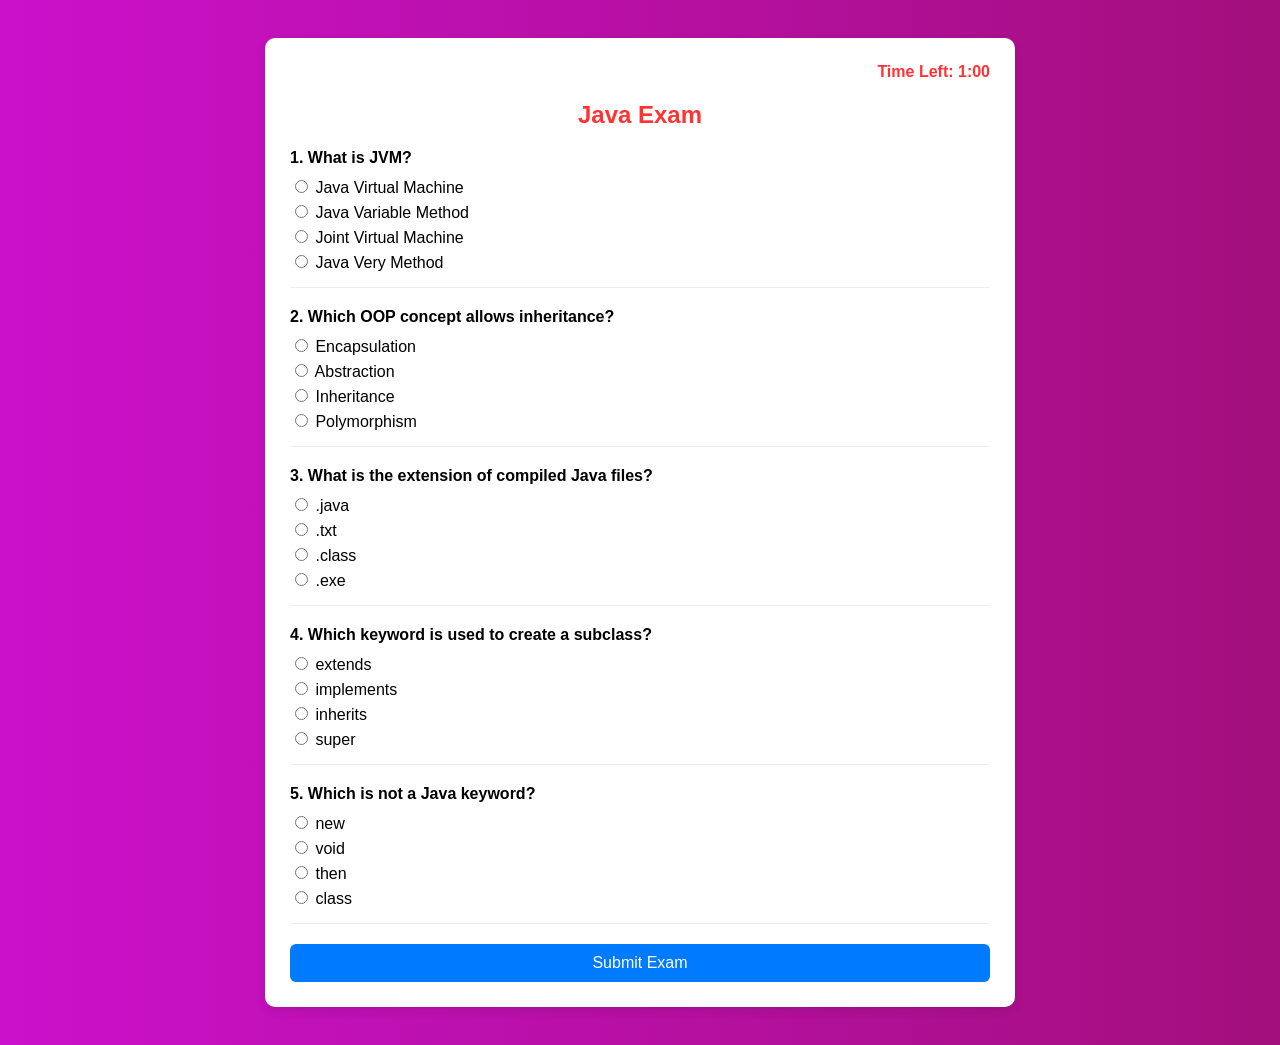
<file: question.html>
<!DOCTYPE html>
<html lang="en">
<head>
  <meta charset="UTF-8" />
  <meta name="viewport" content="width=device-width, initial-scale=1.0"/>
  <title>Java Exam</title>
  <style>
    body {
      font-family: Arial, sans-serif;
      background: linear-gradient(to right, #cb11cb, #a30f7c);
      padding: 30px;
    }

    .container {
      background: white;
      padding: 25px;
      border-radius: 10px;
      max-width: 700px;
      margin: 0 auto;
      box-shadow: 0 4px 10px rgba(0, 0, 0, 0.1);
    }

    h2 {
      text-align: center;
      color: #ff3333;
    }

    .timer {
      text-align: right;
      font-weight: bold;
      color: #ff3333;
      margin-bottom: 15px;
    }

    .question {
      margin: 20px 0;
      padding-bottom: 10px;
      border-bottom: 1px solid #eee;
    }

    .question-title {
      font-weight: bold;
      margin-bottom: 10px;
    }

    label {
      display: block;
      margin: 5px 0;
    }

    button {
      margin-top: 20px;
      padding: 10px 25px;
      font-size: 16px;
      background-color: #007BFF;
      color: white;
      border: none;
      border-radius: 6px;
      cursor: pointer;
      display: block;
      width: 100%;
    }

    button:hover {
      background-color: #0056b3;
    }
  </style>
</head>
<body>

  <div class="container">
    <div class="timer" id="timer">Time Left: 1:00</div>
    <h2>Java Exam</h2>
    <form id="examForm">
      <div class="question">
        <div class="question-title">1. What is JVM?</div>
        <label><input type="radio" name="q1" value="a"> Java Virtual Machine</label>
        <label><input type="radio" name="q1" value="b"> Java Variable Method</label>
        <label><input type="radio" name="q1" value="c"> Joint Virtual Machine</label>
        <label><input type="radio" name="q1" value="d"> Java Very Method</label>
      </div>

      <div class="question">
        <div class="question-title">2. Which OOP concept allows inheritance?</div>
        <label><input type="radio" name="q2" value="a"> Encapsulation</label>
        <label><input type="radio" name="q2" value="b"> Abstraction</label>
        <label><input type="radio" name="q2" value="c"> Inheritance</label>
        <label><input type="radio" name="q2" value="d"> Polymorphism</label>
      </div>

      <div class="question">
        <div class="question-title">3. What is the extension of compiled Java files?</div>
        <label><input type="radio" name="q3" value="a"> .java</label>
        <label><input type="radio" name="q3" value="b"> .txt</label>
        <label><input type="radio" name="q3" value="c"> .class</label>
        <label><input type="radio" name="q3" value="d"> .exe</label>
      </div>

      <div class="question">
        <div class="question-title">4. Which keyword is used to create a subclass?</div>
        <label><input type="radio" name="q4" value="a"> extends</label>
        <label><input type="radio" name="q4" value="b"> implements</label>
        <label><input type="radio" name="q4" value="c"> inherits</label>
        <label><input type="radio" name="q4" value="d"> super</label>
      </div>

      <div class="question">
        <div class="question-title">5. Which is not a Java keyword?</div>
        <label><input type="radio" name="q5" value="a"> new</label>
        <label><input type="radio" name="q5" value="b"> void</label>
        <label><input type="radio" name="q5" value="c"> then</label>
        <label><input type="radio" name="q5" value="d"> class</label>
      </div>

      <button type="button" onclick="submitExam()">Submit Exam</button>
    </form>
  </div>

  <script>
    const correctAnswers = {
      q1: "a", // Java Virtual Machine
      q2: "c", // Inheritance
      q3: "c", // .class
      q4: "a", // extends
      q5: "c"  // then (not a Java keyword)
    };

    const fullName = sessionStorage.getItem("fullname") || "Unknown";
    const email = sessionStorage.getItem("email") || "unknown@example.com";
    const course = sessionStorage.getItem("course") || "Unknown";

    function submitExam() {
      let score = 0;
      const total = Object.keys(correctAnswers).length;

      for (let q in correctAnswers) {
        const selected = document.querySelector(`input[name="${q}"]:checked`);
        if (selected && selected.value === correctAnswers[q]) {
          score++;
        }
      }

      const examData = {
        name: fullName,
        email: email,
        course: course,
        score: score
      };

      fetch('http://localhost:8080/api/results', {
        method: 'POST',
        headers: { 'Content-Type': 'application/json' },
        body: JSON.stringify(examData)
      })
      .then(response => {
        if (response.ok) {
          alert("✅ Exam submitted successfully!");
          window.location.href = "result.html";
        } else {
          alert("❌ Failed to submit exam. Try again.");
        }
      })
      .catch(error => {
        console.error("Error submitting exam:", error);
        alert("Error submitting exam.");
      });
    }

    // Timer (1 minute countdown)
    let timeLeft = 60;
    const timerDisplay = document.getElementById("timer");

    const countdown = setInterval(() => {
      const minutes = Math.floor(timeLeft / 60);
      const seconds = timeLeft % 60;
      timerDisplay.textContent = `Time Left: ${minutes}:${seconds < 10 ? '0' : ''}${seconds}`;

      if (timeLeft <= 0) {
        clearInterval(countdown);
        submitExam(); // Auto-submit
      }

      timeLeft--;
    }, 1000);
  </script>

</body>
</html>
</file>
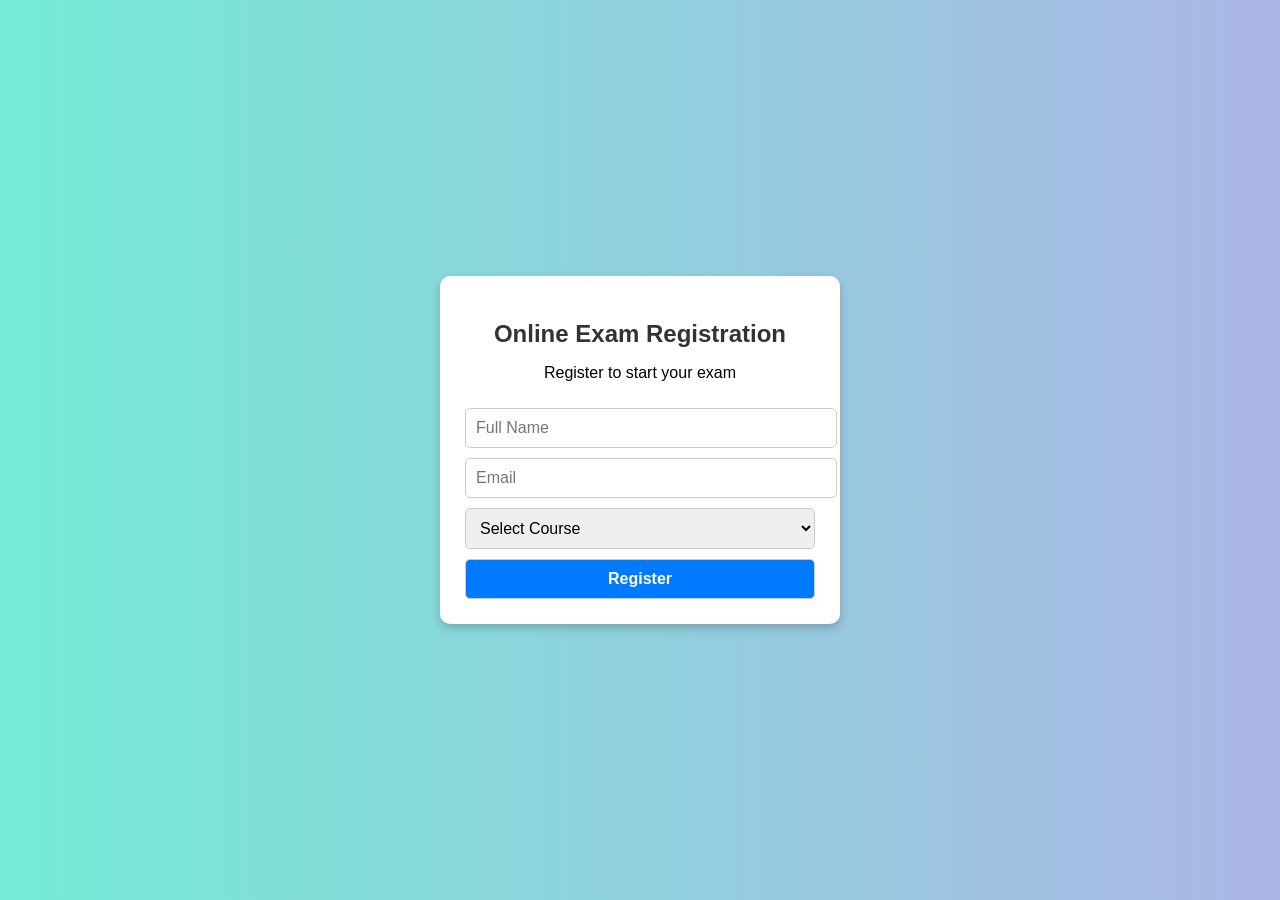
<file: Register.html>
<!DOCTYPE html>
<html lang="en">
<head>
  <meta charset="UTF-8" />
  <meta name="viewport" content="width=device-width, initial-scale=1.0"/>
  <title>Online Exam Registration</title>
  <style>
    body {
      font-family: Arial, sans-serif;
      background: linear-gradient(to right, #74ebd5, #acb6e5);
      display: flex;
      justify-content: center;
      align-items: center;
      height: 100vh;
      margin: 0;
    }

    .container {
      background: white;
      padding: 25px;
      border-radius: 10px;
      box-shadow: 0px 4px 10px rgba(0, 0, 0, 0.2);
      width: 350px;
      text-align: center;
    }

    h2 {
      margin-bottom: 10px;
      color: #333;
    }

    input, select, button {
      width: 100%;
      padding: 10px;
      margin-top: 10px;
      border: 1px solid #ccc;
      border-radius: 5px;
      font-size: 16px;
    }

    button {
      background: #007BFF;
      color: white;
      cursor: pointer;
      transition: 0.3s;
      font-weight: bold;
    }

    button:hover {
      background: #0056b3;
    }

    .note {
      margin-top: 10px;
      font-size: 0.9em;
    }

    .note a {
      color: #007BFF;
      text-decoration: underline;
    }
  </style>
</head>
<body>
  <div class="container">
    <h2>Online Exam Registration</h2>
    <p>Register to start your exam</p>

    <form onsubmit="registerAndRedirect(event)">
      <input type="text" name="fullname" id="fullname" placeholder="Full Name" required />
      <input type="email" name="email" id="email" placeholder="Email" required />

      <select name="course" id="course" required>
        <option value="" disabled selected>Select Course</option>
        <option value="Java">Java</option>
      </select>

      <button type="submit">Register</button>
    </form>

  </div>

  <script>
    function registerAndRedirect(event) {
      event.preventDefault();

      const fullname = document.getElementById("fullname").value;
      const email = document.getElementById("email").value;
      const course = document.getElementById("course").value;

      // Save to session storage for later use (e.g. in questions page)
      sessionStorage.setItem("fullname", fullname);
      sessionStorage.setItem("email", email);
      sessionStorage.setItem("course", course);

      alert(`✅ Registered successfully for ${course} exam!`);
      window.location.href = "question.html";
    }
  </script>
</body>
</html>
</file>
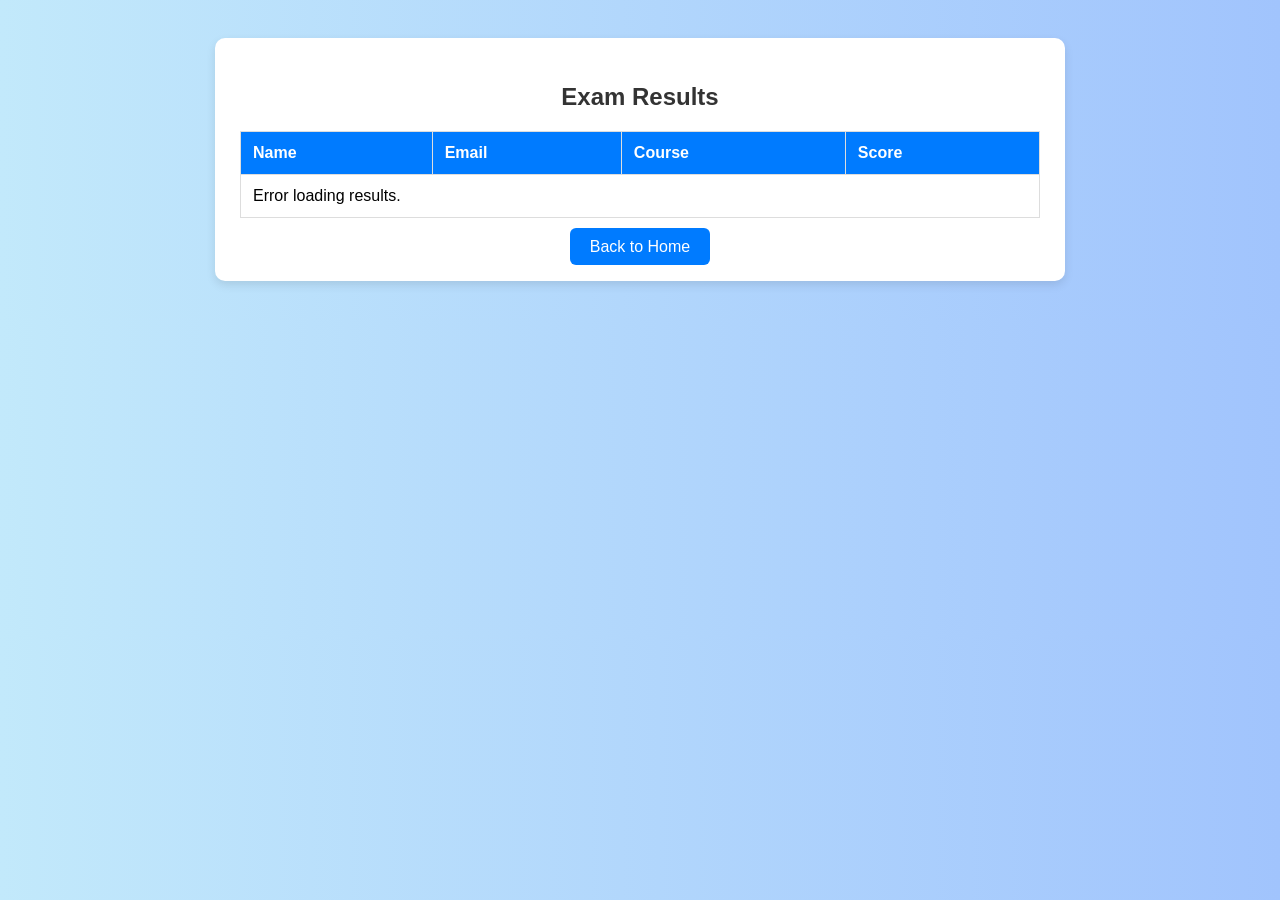
<file: Result.html>
<!DOCTYPE html>
<html lang="en">
<head>
  <meta charset="UTF-8" />
  <meta name="viewport" content="width=device-width, initial-scale=1.0"/>
  <title>Exam Results</title>
  <style>
    body {
      font-family: Arial, sans-serif;
      background: linear-gradient(to right, #c2e9fb, #a1c4fd);
      padding: 30px;
    }

    .container {
      background: white;
      padding: 25px;
      border-radius: 10px;
      max-width: 800px;
      margin: 0 auto;
      box-shadow: 0 4px 10px rgba(0, 0, 0, 0.1);
    }

    h2 {
      text-align: center;
      margin-bottom: 20px;
      color: #333;
    }

    table {
      width: 100%;
      border-collapse: collapse;
      margin-top: 20px;
    }

    th, td {
      padding: 12px;
      border: 1px solid #ddd;
      text-align: left;
    }

    th {
      background-color: #007BFF;
      color: white;
    }

    tr:nth-child(even) {
      background-color: #f9f9f9;
    }

    .back-btn {
      display: block;
      margin-top: 20px;
      text-align: center;
    }

    .back-btn a {
      text-decoration: none;
      background-color: #007BFF;
      color: white;
      padding: 10px 20px;
      border-radius: 6px;
    }

    .back-btn a:hover {
      background-color: #0056b3;
    }
  </style>
</head>
<body>

  <div class="container">
    <h2>Exam Results</h2>
    <table id="resultsTable">
      <thead>
        <tr>
          <th>Name</th>
          <th>Email</th>
          <th>Course</th>
          <th>Score</th>
        </tr>
      </thead>
      <tbody>
        <!-- Rows will be injected here -->
      </tbody>
    </table>

    <div class="back-btn">
      <a href="index.html">Back to Home</a>
    </div>
  </div>

  <script>
    fetch("http://localhost:8080/api/results")
      .then(response => response.json())
      .then(data => {
        const tableBody = document.querySelector("#resultsTable tbody");
        data.forEach(result => {
          const row = `
            <tr>
              <td>${result.name}</td>
              <td>${result.email}</td>
              <td>${result.course}</td>
              <td>${result.score}</td>
            </tr>
          `;
          tableBody.insertAdjacentHTML("beforeend", row);
        });
      })
      .catch(error => {
        console.error("Failed to fetch results:", error);
        const tableBody = document.querySelector("#resultsTable tbody");
        tableBody.innerHTML = `<tr><td colspan="4">Error loading results.</td></tr>`;
      });
  </script>

</body>
</html>
</file>
